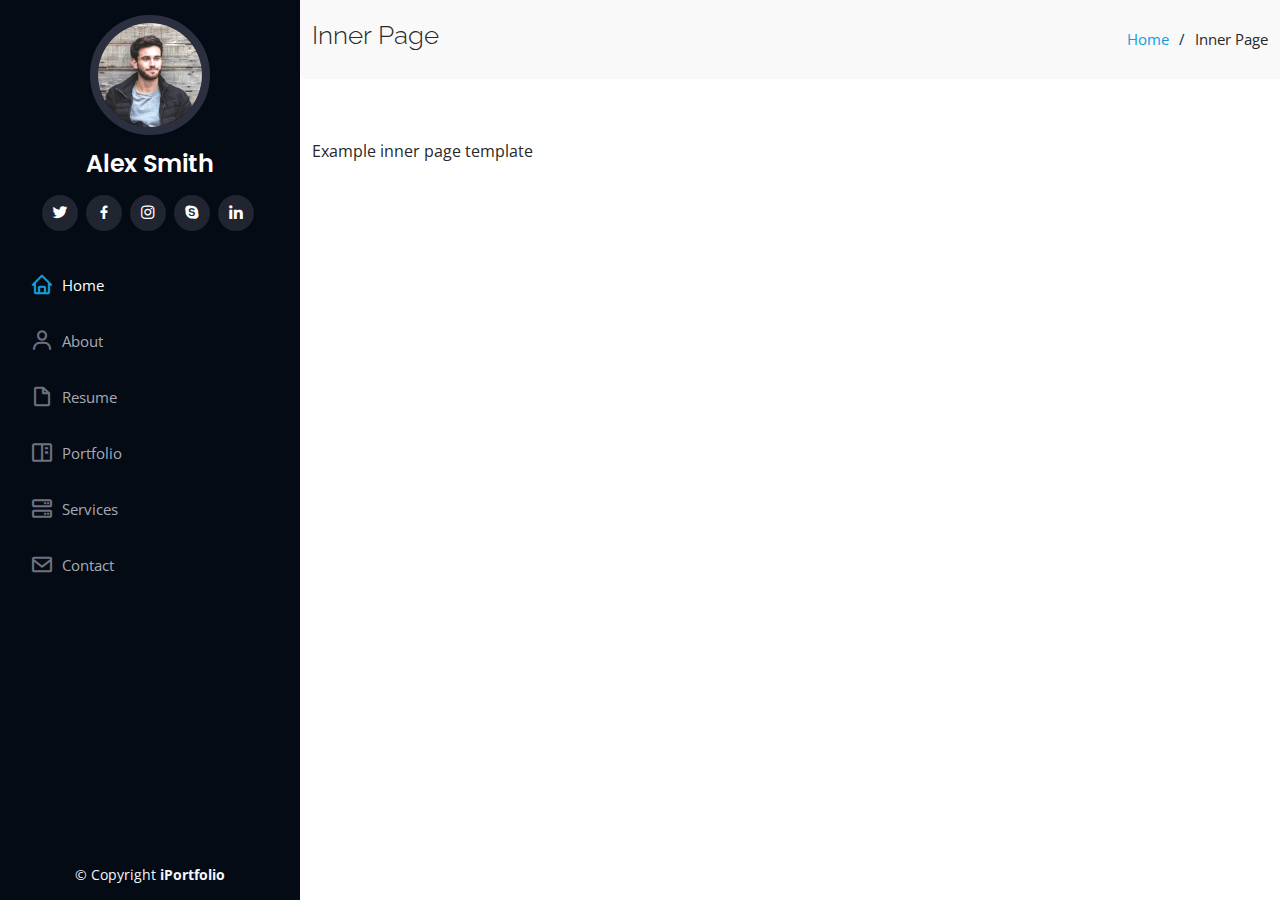
<file: inner-page.html>
<!DOCTYPE html>
<html lang="en">

<head>
  <meta charset="utf-8">
  <meta content="width=device-width, initial-scale=1.0" name="viewport">

  <title>Inner Page - iPortfolio Bootstrap Template</title>
  <meta content="" name="description">
  <meta content="" name="keywords">

  <!-- Favicons -->
  <link href="assets/img/favicon.png" rel="icon">
  <link href="assets/img/apple-touch-icon.png" rel="apple-touch-icon">

  <!-- Google Fonts -->
  <link href="https://fonts.googleapis.com/css?family=Open+Sans:300,300i,400,400i,600,600i,700,700i|Raleway:300,300i,400,400i,500,500i,600,600i,700,700i|Poppins:300,300i,400,400i,500,500i,600,600i,700,700i" rel="stylesheet">

  <!-- Vendor CSS Files -->
  <link href="assets/vendor/aos/aos.css" rel="stylesheet">
  <link href="assets/vendor/bootstrap/css/bootstrap.min.css" rel="stylesheet">
  <link href="assets/vendor/bootstrap-icons/bootstrap-icons.css" rel="stylesheet">
  <link href="assets/vendor/boxicons/css/boxicons.min.css" rel="stylesheet">
  <link href="assets/vendor/glightbox/css/glightbox.min.css" rel="stylesheet">
  <link href="assets/vendor/swiper/swiper-bundle.min.css" rel="stylesheet">

  <!-- Main CSS File -->
  <link href="assets/css/style.css" rel="stylesheet">

</head>

<body>

  <!-- ======= Mobile nav toggle button ======= -->
  <i class="bi bi-list mobile-nav-toggle d-xl-none"></i>

  <!-- ======= Header ======= -->
  <header id="header">
    <div class="d-flex flex-column">

      <div class="profile">
        <img src="assets/img/profile-img.jpg" alt="" class="img-fluid rounded-circle">
        <h1 class="text-light"><a href="index.html">Alex Smith</a></h1>
        <div class="social-links mt-3 text-center">
          <a href="#" class="twitter"><i class="bx bxl-twitter"></i></a>
          <a href="#" class="facebook"><i class="bx bxl-facebook"></i></a>
          <a href="#" class="instagram"><i class="bx bxl-instagram"></i></a>
          <a href="#" class="google-plus"><i class="bx bxl-skype"></i></a>
          <a href="#" class="linkedin"><i class="bx bxl-linkedin"></i></a>
        </div>
      </div>

      <nav id="navbar" class="nav-menu navbar">
        <ul>
          <li><a href="#hero" class="nav-link scrollto active"><i class="bx bx-home"></i> <span>Home</span></a></li>
          <li><a href="#about" class="nav-link scrollto"><i class="bx bx-user"></i> <span>About</span></a></li>
          <li><a href="#resume" class="nav-link scrollto"><i class="bx bx-file-blank"></i> <span>Resume</span></a></li>
          <li><a href="#portfolio" class="nav-link scrollto"><i class="bx bx-book-content"></i> <span>Portfolio</span></a></li>
          <li><a href="#services" class="nav-link scrollto"><i class="bx bx-server"></i> <span>Services</span></a></li>
          <li><a href="#contact" class="nav-link scrollto"><i class="bx bx-envelope"></i> <span>Contact</span></a></li>
        </ul>
      </nav><!-- .nav-menu -->
    </div>
  </header><!-- End Header -->

  <main id="main">

    <!-- ======= Breadcrumbs ======= -->
    <section class="breadcrumbs">
      <div class="container">

        <div class="d-flex justify-content-between align-items-center">
          <h2>Inner Page</h2>
          <ol>
            <li><a href="index.html">Home</a></li>
            <li>Inner Page</li>
          </ol>
        </div>

      </div>
    </section><!-- End Breadcrumbs -->

    <section class="inner-page">
      <div class="container">
        <p>
          Example inner page template
        </p>
      </div>
    </section>

  </main><!-- End #main -->

  <!-- ======= Footer ======= -->
  <footer id="footer">
    <div class="container">
      <div class="copyright">
        &copy; Copyright <strong><span>iPortfolio</span></strong>
      </div>
      
    </div>
  </footer><!-- End  Footer -->

  <a href="#" class="back-to-top d-flex align-items-center justify-content-center"><i class="bi bi-arrow-up-short"></i></a>

  <!-- Vendor JS Files -->
  <script src="assets/vendor/purecounter/purecounter_vanilla.js"></script>
  <script src="assets/vendor/aos/aos.js"></script>
  <script src="assets/vendor/bootstrap/js/bootstrap.bundle.min.js"></script>
  <script src="assets/vendor/glightbox/js/glightbox.min.js"></script>
  <script src="assets/vendor/isotope-layout/isotope.pkgd.min.js"></script>
  <script src="assets/vendor/swiper/swiper-bundle.min.js"></script>
  <script src="assets/vendor/typed.js/typed.min.js"></script>
  <script src="assets/vendor/waypoints/noframework.waypoints.js"></script>
  <script src="assets/vendor/php-email-form/validate.js"></script>

  <!-- Main JS File -->
  <script src="assets/js/main.js"></script>

</body>

</html>
</file>
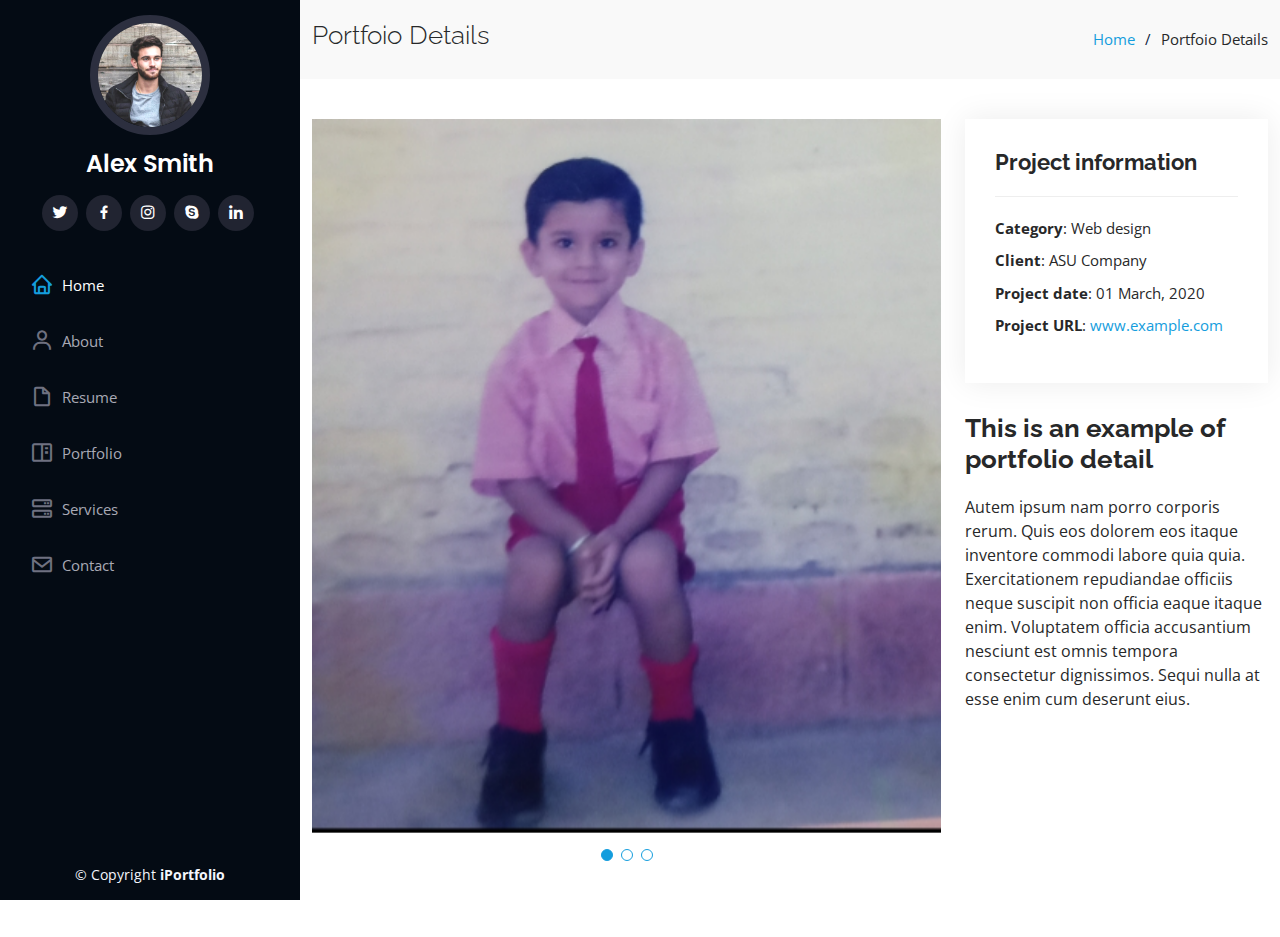
<file: portfolio-details.html>
<!DOCTYPE html>
<html lang="en">

<head>
  <meta charset="utf-8">
  <meta content="width=device-width, initial-scale=1.0" name="viewport">

  <title>Portfolio Details - iPortfolio Bootstrap Template</title>
  <meta content="" name="description">
  <meta content="" name="keywords">

  <!-- Favicons -->
  <link href="assets/img/favicon.png" rel="icon">
  <link href="assets/img/apple-touch-icon.png" rel="apple-touch-icon">

  <!-- Google Fonts -->
  <link href="https://fonts.googleapis.com/css?family=Open+Sans:300,300i,400,400i,600,600i,700,700i|Raleway:300,300i,400,400i,500,500i,600,600i,700,700i|Poppins:300,300i,400,400i,500,500i,600,600i,700,700i" rel="stylesheet">

  <!-- Vendor CSS Files -->
  <link href="assets/vendor/aos/aos.css" rel="stylesheet">
  <link href="assets/vendor/bootstrap/css/bootstrap.min.css" rel="stylesheet">
  <link href="assets/vendor/bootstrap-icons/bootstrap-icons.css" rel="stylesheet">
  <link href="assets/vendor/boxicons/css/boxicons.min.css" rel="stylesheet">
  <link href="assets/vendor/glightbox/css/glightbox.min.css" rel="stylesheet">
  <link href="assets/vendor/swiper/swiper-bundle.min.css" rel="stylesheet">

  <!-- Main CSS File -->
  <link href="assets/css/style.css" rel="stylesheet">

</head>

<body>

  <!-- ======= Mobile nav toggle button ======= -->
  <i class="bi bi-list mobile-nav-toggle d-xl-none"></i>

  <!-- ======= Header ======= -->
  <header id="header">
    <div class="d-flex flex-column">

      <div class="profile">
        <img src="assets/img/profile-img.jpg" alt="" class="img-fluid rounded-circle">
        <h1 class="text-light"><a href="index.html">Alex Smith</a></h1>
        <div class="social-links mt-3 text-center">
          <a href="#" class="twitter"><i class="bx bxl-twitter"></i></a>
          <a href="#" class="facebook"><i class="bx bxl-facebook"></i></a>
          <a href="#" class="instagram"><i class="bx bxl-instagram"></i></a>
          <a href="#" class="google-plus"><i class="bx bxl-skype"></i></a>
          <a href="#" class="linkedin"><i class="bx bxl-linkedin"></i></a>
        </div>
      </div>

      <nav id="navbar" class="nav-menu navbar">
        <ul>
          <li><a href="#hero" class="nav-link scrollto active"><i class="bx bx-home"></i> <span>Home</span></a></li>
          <li><a href="#about" class="nav-link scrollto"><i class="bx bx-user"></i> <span>About</span></a></li>
          <li><a href="#resume" class="nav-link scrollto"><i class="bx bx-file-blank"></i> <span>Resume</span></a></li>
          <li><a href="#portfolio" class="nav-link scrollto"><i class="bx bx-book-content"></i> <span>Portfolio</span></a></li>
          <li><a href="#services" class="nav-link scrollto"><i class="bx bx-server"></i> <span>Services</span></a></li>
          <li><a href="#contact" class="nav-link scrollto"><i class="bx bx-envelope"></i> <span>Contact</span></a></li>
        </ul>
      </nav><!-- .nav-menu -->
    </div>
  </header><!-- End Header -->

  <main id="main">

    <!-- ======= Breadcrumbs ======= -->
    <section id="breadcrumbs" class="breadcrumbs">
      <div class="container">

        <div class="d-flex justify-content-between align-items-center">
          <h2>Portfoio Details</h2>
          <ol>
            <li><a href="index.html">Home</a></li>
            <li>Portfoio Details</li>
          </ol>
        </div>

      </div>
    </section><!-- End Breadcrumbs -->

    <!-- ======= Portfolio Details Section ======= -->
    <section id="portfolio-details" class="portfolio-details">
      <div class="container">

        <div class="row gy-4">

          <div class="col-lg-8">
            <div class="portfolio-details-slider swiper">
              <div class="swiper-wrapper align-items-center">

                <div class="swiper-slide">
                  <img src="assets/img/portfolio/portfolio-details-1.jpg" alt="">
                </div>

                <div class="swiper-slide">
                  <img src="assets/img/portfolio/portfolio-details-2.jpg" alt="">
                </div>

                <div class="swiper-slide">
                  <img src="assets/img/portfolio/portfolio-details-3.jpg" alt="">
                </div>

              </div>
              <div class="swiper-pagination"></div>
            </div>
          </div>

          <div class="col-lg-4">
            <div class="portfolio-info">
              <h3>Project information</h3>
              <ul>
                <li><strong>Category</strong>: Web design</li>
                <li><strong>Client</strong>: ASU Company</li>
                <li><strong>Project date</strong>: 01 March, 2020</li>
                <li><strong>Project URL</strong>: <a href="#">www.example.com</a></li>
              </ul>
            </div>
            <div class="portfolio-description">
              <h2>This is an example of portfolio detail</h2>
              <p>
                Autem ipsum nam porro corporis rerum. Quis eos dolorem eos itaque inventore commodi labore quia quia. Exercitationem repudiandae officiis neque suscipit non officia eaque itaque enim. Voluptatem officia accusantium nesciunt est omnis tempora consectetur dignissimos. Sequi nulla at esse enim cum deserunt eius.
              </p>
            </div>
          </div>

        </div>

      </div>
    </section><!-- End Portfolio Details Section -->

  </main><!-- End #main -->

  <!-- ======= Footer ======= -->
  <footer id="footer">
    <div class="container">
      <div class="copyright">
        &copy; Copyright <strong><span>iPortfolio</span></strong>
      </div>
      
    </div>
  </footer><!-- End  Footer -->

  <a href="#" class="back-to-top d-flex align-items-center justify-content-center"><i class="bi bi-arrow-up-short"></i></a>

  <!-- Vendor JS Files -->
  <script src="assets/vendor/purecounter/purecounter_vanilla.js"></script>
  <script src="assets/vendor/aos/aos.js"></script>
  <script src="assets/vendor/bootstrap/js/bootstrap.bundle.min.js"></script>
  <script src="assets/vendor/glightbox/js/glightbox.min.js"></script>
  <script src="assets/vendor/isotope-layout/isotope.pkgd.min.js"></script>
  <script src="assets/vendor/swiper/swiper-bundle.min.js"></script>
  <script src="assets/vendor/typed.js/typed.min.js"></script>
  <script src="assets/vendor/waypoints/noframework.waypoints.js"></script>
  <script src="assets/vendor/php-email-form/validate.js"></script>

  <!-- Main JS File -->
  <script src="assets/js/main.js"></script>

</body>

</html>
</file>
<file: assets/css/style.css>
body {
  font-family: "Open Sans", sans-serif;
  color: #272829;
}

a {
  color: #149ddd;
  text-decoration: none;
}

a:hover {
  color: #37b3ed;
  text-decoration: none;
}

h1,
h2,
h3,
h4,
h5,
h6 {
  font-family: "Raleway", sans-serif;
}

/*--------------------------------------------------------------
# Back to top button
--------------------------------------------------------------*/
.back-to-top {
  position: fixed;
  visibility: hidden;
  opacity: 0;
  right: 15px;
  bottom: 15px;
  z-index: 996;
  background: #149ddd;
  width: 40px;
  height: 40px;
  border-radius: 50px;
  transition: all 0.4s;
}

.back-to-top i {
  font-size: 28px;
  color: #fff;
  line-height: 0;
}

.back-to-top:hover {
  background: #2eafec;
  color: #fff;
}

.back-to-top.active {
  visibility: visible;
  opacity: 1;
}

/*--------------------------------------------------------------
# Header
--------------------------------------------------------------*/
#header {
  position: fixed;
  top: 0;
  left: 0;
  bottom: 0;
  width: 300px;
  transition: all ease-in-out 0.5s;
  z-index: 9997;
  transition: all 0.5s;
  padding: 0 15px;
  background: #040b14;
  overflow-y: auto;
}

#header .profile img {
  margin: 15px auto;
  display: block;
  width: 120px;
  border: 8px solid #2c2f3f;
}

#header .profile h1 {
  font-size: 24px;
  margin: 0;
  padding: 0;
  font-weight: 600;
  -moz-text-align-last: center;
  text-align-last: center;
  font-family: "Poppins", sans-serif;
}

#header .profile h1 a,
#header .profile h1 a:hover {
  color: #fff;
  text-decoration: none;
}

#header .profile .social-links a {
  font-size: 18px;
  display: inline-block;
  background: #212431;
  color: #fff;
  line-height: 1;
  padding: 8px 0;
  margin-right: 4px;
  border-radius: 50%;
  text-align: center;
  width: 36px;
  height: 36px;
  transition: 0.3s;
}

#header .profile .social-links a:hover {
  background: #149ddd;
  color: #fff;
  text-decoration: none;
}

#main {
  margin-left: 300px;
}

@media (max-width: 1199px) {
  #header {
    left: -300px;
  }

  #main {
    margin-left: 0;
  }
}

/*--------------------------------------------------------------
# Navigation Menu
--------------------------------------------------------------*/
/* Desktop Navigation */
.nav-menu {
  padding: 30px 0 0 0;
}

.nav-menu * {
  margin: 0;
  padding: 0;
  list-style: none;
}

.nav-menu>ul>li {
  position: relative;
  white-space: nowrap;
}

.nav-menu a,
.nav-menu a:focus {
  display: flex;
  align-items: center;
  color: #a8a9b4;
  padding: 12px 15px;
  margin-bottom: 8px;
  transition: 0.3s;
  font-size: 15px;
}

.nav-menu a i,
.nav-menu a:focus i {
  font-size: 24px;
  padding-right: 8px;
  color: #6f7180;
}

.nav-menu a:hover,
.nav-menu .active,
.nav-menu .active:focus,
.nav-menu li:hover>a {
  text-decoration: none;
  color: #fff;
}

.nav-menu a:hover i,
.nav-menu .active i,
.nav-menu .active:focus i,
.nav-menu li:hover>a i {
  color: #149ddd;
}

/* Mobile Navigation */
.mobile-nav-toggle {
  position: fixed;
  right: 15px;
  top: 15px;
  z-index: 9998;
  border: 0;
  font-size: 24px;
  transition: all 0.4s;
  outline: none !important;
  background-color: #149ddd;
  color: #fff;
  width: 40px;
  height: 40px;
  display: inline-flex;
  align-items: center;
  justify-content: center;
  line-height: 0;
  border-radius: 50px;
  cursor: pointer;
}

.mobile-nav-active {
  overflow: hidden;
}

.mobile-nav-active #header {
  left: 0;
}

/*--------------------------------------------------------------
# Hero Section
--------------------------------------------------------------*/
#hero {
  width: 100%;
  height: 100vh;
  background: url("../img/bg1.jpg") right center;
  background-size: cover;
}

#hero:before {
  content: "";
  background: rgba(5, 13, 24, 0.3);
  position: absolute;
  bottom: 0;
  top: 0;
  left: 0;
  right: 0;
  z-index: 1;
}

#hero .hero-container {
  position: relative;
  z-index: 2;
  min-width: 300px;
}

#hero h1 {
  margin: 0 0 10px 0;
  font-size: 64px;
  font-weight: 700;
  line-height: 56px;
  color: #fff;
  margin-left: -180px;
}

#hero p {
  color: #fff;
  margin-bottom: 50px;
  font-size: 26px;
  font-family: "Poppins", sans-serif;
}

#hero p span {
  color: #fff;
  padding-bottom: 4px;
  letter-spacing: 1px;
  border-bottom: 3px solid #149ddd;
}

@media (min-width: 1024px) {
  #hero {
    background-attachment: fixed;
  }
}

@media (max-width: 768px) {
  #hero h1 {
    font-size: 28px;
    line-height: 36px;
  }

  #hero h2 {
    font-size: 18px;
    line-height: 24px;
    margin-bottom: 30px;
  }
}

/*--------------------------------------------------------------
# Sections General
--------------------------------------------------------------*/
section {
  padding: 60px 0;
  overflow: hidden;
}

.section-bg {
  background: #f5f8fd;
}

.section-title {
  padding-bottom: 30px;
}

.section-title h2 {
  font-size: 32px;
  font-weight: bold;
  margin-bottom: 20px;
  padding-bottom: 20px;
  position: relative;
  color: #173b6c;
}

.section-title h2::after {
  content: "";
  position: absolute;
  display: block;
  width: 50px;
  height: 3px;
  background: #149ddd;
  bottom: 0;
  left: 0;
}

.section-title p {
  margin-bottom: 0;
}

/*--------------------------------------------------------------
# About
--------------------------------------------------------------*/
.about .content h3 {
  font-weight: 700;
  font-size: 26px;
  color: #173b6c;
}

.about .content ul {
  list-style: none;
  padding: 0;
}

.about .content ul li {
  margin-bottom: 20px;
  display: flex;
  align-items: center;
}

.about .content ul strong {
  margin-right: 10px;
}

.about .content ul i {
  font-size: 16px;
  margin-right: 5px;
  color: #149ddd;
  line-height: 0;
}

.about .content p:last-child {
  margin-bottom: 0;
}

/*--------------------------------------------------------------
# Facts
--------------------------------------------------------------*/
.facts {
  padding-bottom: 30px;
}

.facts .count-box {
  padding: 30px;
  width: 100%;
}

.facts .count-box i {
  display: block;
  font-size: 44px;
  color: #149ddd;
  float: left;
  line-height: 0;
}

.facts .count-box span {
  font-size: 48px;
  line-height: 40px;
  display: block;
  font-weight: 700;
  color: #050d18;
  margin-left: 60px;
}

.facts .count-box p {
  padding: 15px 0 0 0;
  margin: 0 0 0 60px;
  font-family: "Raleway", sans-serif;
  font-size: 14px;
  color: #122f57;
}

.facts .count-box a {
  font-weight: 600;
  display: block;
  margin-top: 20px;
  color: #122f57;
  font-size: 15px;
  font-family: "Poppins", sans-serif;
  transition: ease-in-out 0.3s;
}

.facts .count-box a:hover {
  color: #1f5297;
}

/*--------------------------------------------------------------
# Akills
--------------------------------------------------------------*/
.skills .progress {
  height: 60px;
  display: block;
  background: none;
  border-radius: 0;
}

.skills .progress .skill {
  padding: 0;
  margin: 0 0 6px 0;
  text-transform: uppercase;
  display: block;
  font-weight: 600;
  font-family: "Poppins", sans-serif;
  color: #050d18;
}

.skills .progress .skill .val {
  float: right;
  font-style: normal;
}

.skills .progress-bar-wrap {
  background: #dce8f8;
  height: 10px;
}

.skills .progress-bar {
  width: 1px;
  height: 10px;
  transition: 0.9s;
  background-color: #149ddd;
}

/*--------------------------------------------------------------
# Resume
--------------------------------------------------------------*/
.resume .resume-title {
  font-size: 26px;
  font-weight: 700;
  margin-top: 20px;
  margin-bottom: 20px;
  color: #050d18;
}

.resume .resume-item {
  padding: 0 0 20px 20px;
  margin-top: -2px;
  border-left: 2px solid #1f5297;
  position: relative;
}

.resume .resume-item h4 {
  line-height: 18px;
  font-size: 18px;
  font-weight: 600;
  text-transform: uppercase;
  font-family: "Poppins", sans-serif;
  color: #050d18;
  margin-bottom: 10px;
}

.resume .resume-item h5 {
  font-size: 16px;
  background: #e4edf9;
  padding: 5px 15px;
  display: inline-block;
  font-weight: 600;
  margin-bottom: 10px;
}

.resume .resume-item ul {
  padding-left: 20px;
}

.resume .resume-item ul li {
  padding-bottom: 10px;
}

.resume .resume-item:last-child {
  padding-bottom: 0;
}

.resume .resume-item::before {
  content: "";
  position: absolute;
  width: 16px;
  height: 16px;
  border-radius: 50px;
  left: -9px;
  top: 0;
  background: #fff;
  border: 2px solid #1f5297;
}

/*--------------------------------------------------------------
# Portfolio
--------------------------------------------------------------*/
.portfolio .portfolio-item {
  margin-bottom: 30px;
}

.portfolio #portfolio-flters {
  padding: 0;
  margin: 0 auto 35px auto;
  list-style: none;
  text-align: center;
  background: #fff;
  border-radius: 50px;
  padding: 2px 15px;
}

.portfolio #portfolio-flters li {
  cursor: pointer;
  display: inline-block;
  padding: 10px 15px 8px 15px;
  font-size: 14px;
  font-weight: 600;
  line-height: 1;
  text-transform: uppercase;
  color: #272829;
  margin-bottom: 5px;
  transition: all 0.3s ease-in-out;
}

.portfolio #portfolio-flters li:hover,
.portfolio #portfolio-flters li.filter-active {
  color: #149ddd;
}

.portfolio #portfolio-flters li:last-child {
  margin-right: 0;
}

.portfolio .portfolio-wrap {
  transition: 0.3s;
  position: relative;
  overflow: hidden;
  z-index: 1;
}

.portfolio .portfolio-wrap::before {
  content: "";
  background: rgba(255, 255, 255, 0.5);
  position: absolute;
  left: 0;
  right: 0;
  top: 0;
  bottom: 0;
  transition: all ease-in-out 0.3s;
  z-index: 2;
  opacity: 0;
}

.portfolio .portfolio-wrap .portfolio-links {
  opacity: 1;
  left: 0;
  right: 0;
  bottom: -60px;
  z-index: 3;
  position: absolute;
  transition: all ease-in-out 0.3s;
  display: flex;
  justify-content: center;
}

.portfolio .portfolio-wrap .portfolio-links a {
  color: #fff;
  font-size: 28px;
  text-align: center;
  background: rgba(20, 157, 221, 0.75);
  transition: 0.3s;
  width: 50%;
}

.portfolio .portfolio-wrap .portfolio-links a:hover {
  background: rgba(20, 157, 221, 0.95);
}

.portfolio .portfolio-wrap .portfolio-links a+a {
  border-left: 1px solid #37b3ed;
}

.portfolio .portfolio-wrap:hover::before {
  top: 0;
  left: 0;
  right: 0;
  bottom: 0;
  opacity: 1;
}

.portfolio .portfolio-wrap:hover .portfolio-links {
  opacity: 1;
  bottom: 0;
}

/*--------------------------------------------------------------
# Portfolio Details
--------------------------------------------------------------*/
.portfolio-details {
  padding-top: 40px;
}

.portfolio-details .portfolio-details-slider img {
  width: 100%;
}

.portfolio-details .portfolio-details-slider .swiper-pagination {
  margin-top: 20px;
  position: relative;
}

.portfolio-details .portfolio-details-slider .swiper-pagination .swiper-pagination-bullet {
  width: 12px;
  height: 12px;
  background-color: #fff;
  opacity: 1;
  border: 1px solid #149ddd;
}

.portfolio-details .portfolio-details-slider .swiper-pagination .swiper-pagination-bullet-active {
  background-color: #149ddd;
}

.portfolio-details .portfolio-info {
  padding: 30px;
  box-shadow: 0px 0 30px rgba(5, 13, 24, 0.08);
}

.portfolio-details .portfolio-info h3 {
  font-size: 22px;
  font-weight: 700;
  margin-bottom: 20px;
  padding-bottom: 20px;
  border-bottom: 1px solid #eee;
}

.portfolio-details .portfolio-info ul {
  list-style: none;
  padding: 0;
  font-size: 15px;
}

.portfolio-details .portfolio-info ul li+li {
  margin-top: 10px;
}

.portfolio-details .portfolio-description {
  padding-top: 30px;
}

.portfolio-details .portfolio-description h2 {
  font-size: 26px;
  font-weight: 700;
  margin-bottom: 20px;
}

.portfolio-details .portfolio-description p {
  padding: 0;
}

/*--------------------------------------------------------------
# Services
--------------------------------------------------------------*/
.services .icon-box {
  margin-bottom: 20px;
}

.services .icon {
  float: left;
  display: flex;
  align-items: center;
  justify-content: center;
  width: 54px;
  height: 54px;
  background: #149ddd;
  border-radius: 50%;
  transition: 0.5s;
  border: 1px solid #149ddd;
}

.services .icon i {
  color: #fff;
  font-size: 24px;
  line-height: 0;
}

.services .icon-box:hover .icon {
  background: #fff;
}

.services .icon-box:hover .icon i {
  color: #149ddd;
}

.services .title {
  margin-left: 80px;
  font-weight: 700;
  margin-bottom: 15px;
  font-size: 18px;
}

.services .title a {
  color: #343a40;
}

.services .title a:hover {
  color: #149ddd;
}

.services .description {
  margin-left: 80px;
  line-height: 24px;
  font-size: 14px;
}

/*--------------------------------------------------------------
# Testimonials
--------------------------------------------------------------*/
.testimonials .testimonials-carousel,
.testimonials .testimonials-slider {
  overflow: hidden;
}

.testimonials .testimonial-item {
  box-sizing: content-box;
  text-align: center;
  min-height: 320px;
}

.testimonials .testimonial-item .testimonial-img {
  width: 90px;
  border-radius: 50%;
  margin: 0 auto;
}

.testimonials .testimonial-item h3 {
  font-size: 18px;
  font-weight: bold;
  margin: 10px 0 5px 0;
  color: #111;
}

.testimonials .testimonial-item h4 {
  font-size: 14px;
  color: #999;
  margin: 0;
}

.testimonials .testimonial-item .quote-icon-left,
.testimonials .testimonial-item .quote-icon-right {
  color: #c3e8fa;
  font-size: 26px;
}

.testimonials .testimonial-item .quote-icon-left {
  display: inline-block;
  left: -5px;
  position: relative;
}

.testimonials .testimonial-item .quote-icon-right {
  display: inline-block;
  right: -5px;
  position: relative;
  top: 10px;
}

.testimonials .testimonial-item p {
  font-style: italic;
  margin: 0 15px 15px 15px;
  padding: 20px;
  background: #fff;
  position: relative;
  margin-bottom: 35px;
  border-radius: 6px;
  box-shadow: 0px 2px 15px rgba(0, 0, 0, 0.1);
}

.testimonials .testimonial-item p::after {
  content: "";
  width: 0;
  height: 0;
  border-top: 20px solid #fff;
  border-right: 20px solid transparent;
  border-left: 20px solid transparent;
  position: absolute;
  bottom: -20px;
  left: calc(50% - 20px);
}

.testimonials .swiper-pagination {
  margin-top: 20px;
  position: relative;
}

.testimonials .swiper-pagination .swiper-pagination-bullet {
  width: 12px;
  height: 12px;
  background-color: #fff;
  opacity: 1;
  border: 1px solid #149ddd;
}

.testimonials .swiper-pagination .swiper-pagination-bullet-active {
  background-color: #149ddd;
}

/*--------------------------------------------------------------
# Contact
--------------------------------------------------------------*/
.contact {
  padding-bottom: 130px;
}

.contact .info {
  padding: 30px;
  background: #fff;
  width: 100%;
  box-shadow: 0 0 24px 0 rgba(0, 0, 0, 0.12);
}

.contact .info i {
  font-size: 20px;
  color: #149ddd;
  float: left;
  width: 44px;
  height: 44px;
  background: #dff3fc;
  display: flex;
  justify-content: center;
  align-items: center;
  border-radius: 50px;
  transition: all 0.3s ease-in-out;
}

.contact .info h4 {
  padding: 0 0 0 60px;
  font-size: 22px;
  font-weight: 600;
  margin-bottom: 5px;
  color: #050d18;
}

.contact .info p {
  padding: 0 0 10px 60px;
  margin-bottom: 20px;
  font-size: 14px;
  color: #173b6c;
}

.contact .info .email p {
  padding-top: 5px;
}

.contact .info .social-links {
  padding-left: 60px;
}

.contact .info .social-links a {
  font-size: 18px;
  display: inline-block;
  background: #333;
  color: #fff;
  line-height: 1;
  padding: 8px 0;
  border-radius: 50%;
  text-align: center;
  width: 36px;
  height: 36px;
  transition: 0.3s;
  margin-right: 10px;
}

.contact .info .social-links a:hover {
  background: #149ddd;
  color: #fff;
}

.contact .info .email:hover i,
.contact .info .address:hover i,
.contact .info .phone:hover i {
  background: #149ddd;
  color: #fff;
}

.contact .php-email-form {
  width: 100%;
  padding: 30px;
  background: #fff;
  box-shadow: 0 0 24px 0 rgba(0, 0, 0, 0.12);
}

.contact .php-email-form .form-group {
  padding-bottom: 8px;
}

.contact .php-email-form .validate {
  display: none;
  color: red;
  margin: 0 0 15px 0;
  font-weight: 400;
  font-size: 13px;
}

.contact .php-email-form .error-message {
  display: none;
  color: #fff;
  background: #ed3c0d;
  text-align: left;
  padding: 15px;
  font-weight: 600;
}

.contact .php-email-form .error-message br+br {
  margin-top: 25px;
}

.contact .php-email-form .sent-message {
  display: none;
  color: #fff;
  background: #18d26e;
  text-align: center;
  padding: 15px;
  font-weight: 600;
}

.contact .php-email-form .loading {
  display: none;
  background: #fff;
  text-align: center;
  padding: 15px;
}

.contact .php-email-form .loading:before {
  content: "";
  display: inline-block;
  border-radius: 50%;
  width: 24px;
  height: 24px;
  margin: 0 10px -6px 0;
  border: 3px solid #18d26e;
  border-top-color: #eee;
  animation: animate-loading 1s linear infinite;
}

.contact .php-email-form .form-group {
  margin-bottom: 15px;
}

.contact .php-email-form label {
  padding-bottom: 8px;
}

.contact .php-email-form input,
.contact .php-email-form textarea {
  border-radius: 0;
  box-shadow: none;
  font-size: 14px;
}

.contact .php-email-form input {
  height: 44px;
}

.contact .php-email-form textarea {
  padding: 10px 15px;
}

.contact .php-email-form button[type=submit] {
  background: #149ddd;
  border: 0;
  padding: 10px 24px;
  color: #fff;
  transition: 0.4s;
  border-radius: 4px;
}

.contact .php-email-form button[type=submit]:hover {
  background: #37b3ed;
}

@keyframes animate-loading {
  0% {
    transform: rotate(0deg);
  }

  100% {
    transform: rotate(360deg);
  }
}

/*--------------------------------------------------------------
# Breadcrumbs
--------------------------------------------------------------*/
.breadcrumbs {
  padding: 20px 0;
  background: #f9f9f9;
}

.breadcrumbs h2 {
  font-size: 26px;
  font-weight: 300;
}

.breadcrumbs ol {
  display: flex;
  flex-wrap: wrap;
  list-style: none;
  padding: 0;
  margin: 0;
  font-size: 15px;
}

.breadcrumbs ol li+li {
  padding-left: 10px;
}

.breadcrumbs ol li+li::before {
  display: inline-block;
  padding-right: 10px;
  color: #0e2442;
  content: "/";
}

@media (max-width: 768px) {
  .breadcrumbs .d-flex {
    display: block !important;
  }

  .breadcrumbs ol {
    display: block;
  }

  .breadcrumbs ol li {
    display: inline-block;
  }
}

/*--------------------------------------------------------------
# Footer
--------------------------------------------------------------*/
#footer {
  padding: 15px;
  color: #f4f6fd;
  font-size: 14px;
  position: fixed;
  left: 0;
  bottom: 0;
  width: 300px;
  z-index: 9999;
  background: #040b14;
}

#footer .copyright {
  text-align: center;
}

#footer .credits {
  padding-top: 5px;
  text-align: center;
  font-size: 13px;
  color: #eaebf0;
}

@media (max-width: 1199px) {
  #footer {
    position: static;
    width: auto;
    padding-right: 20px 15px;
  }
}
</file>
